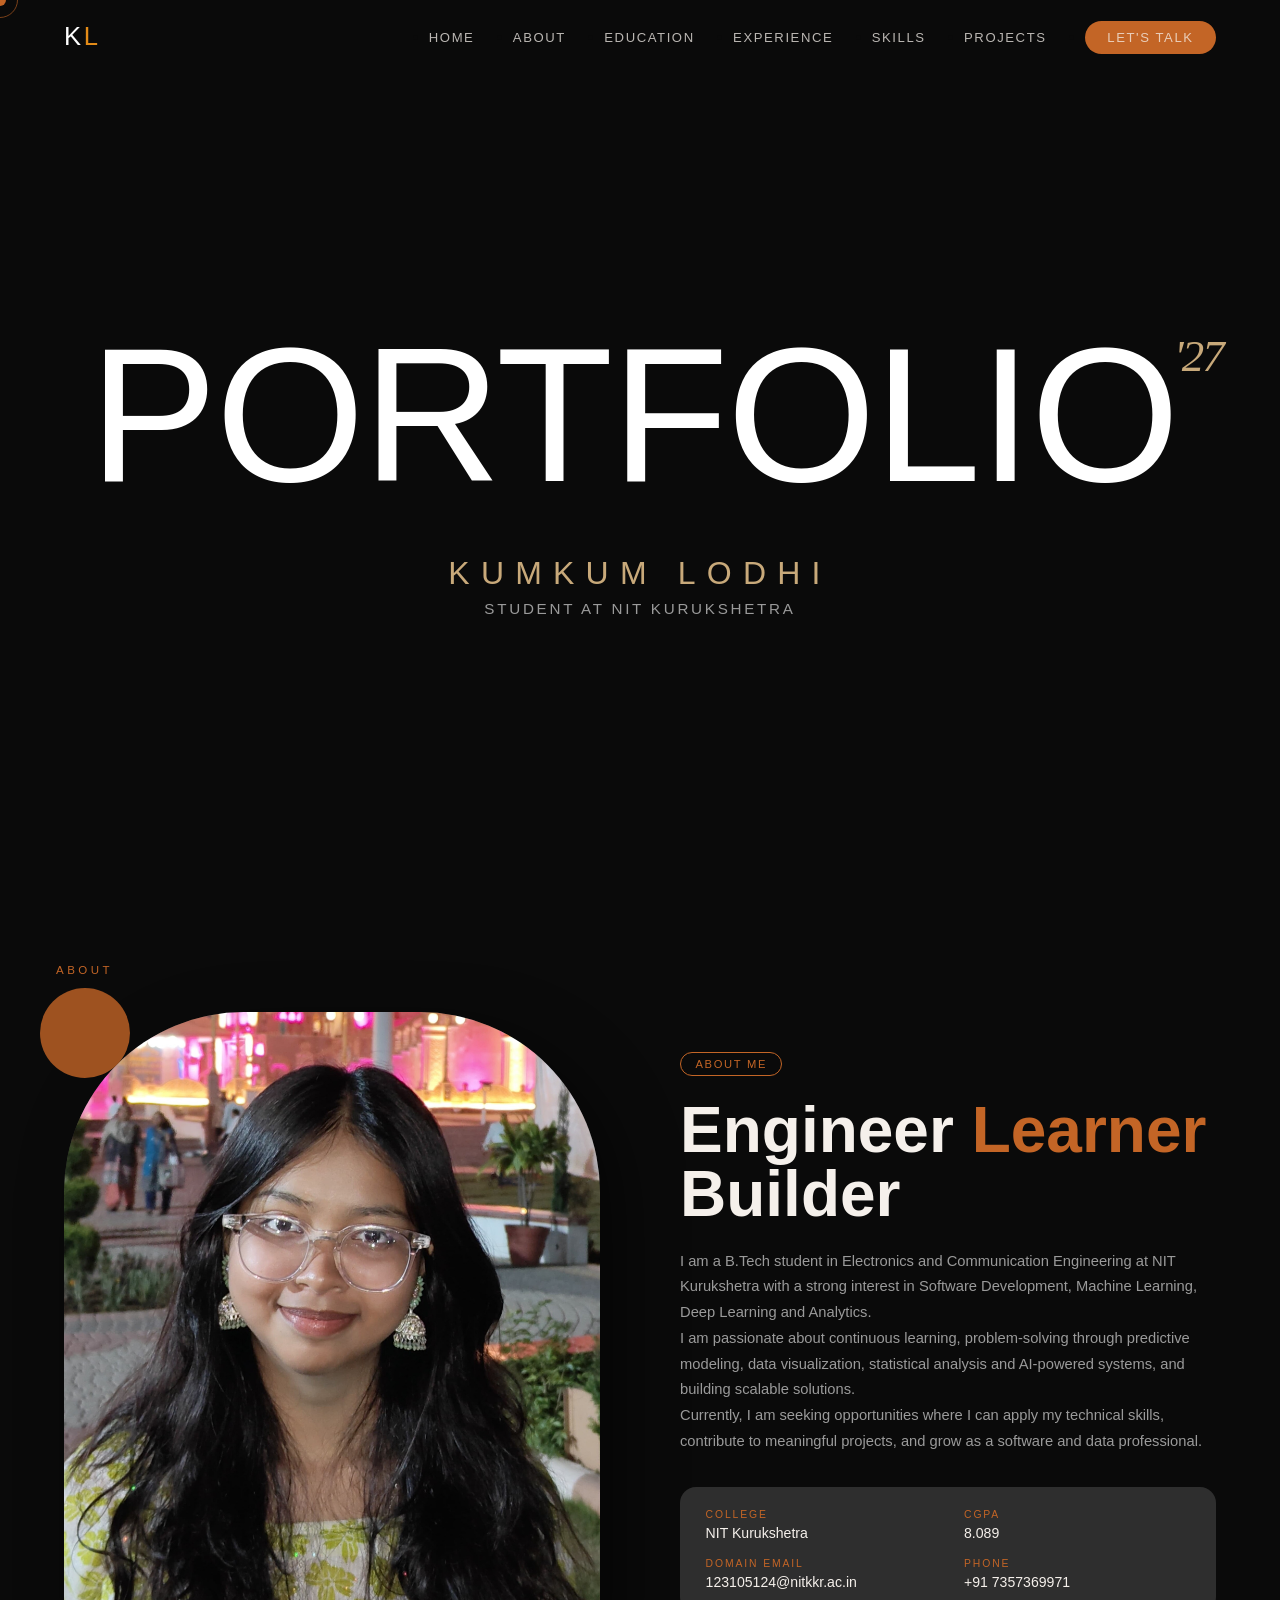
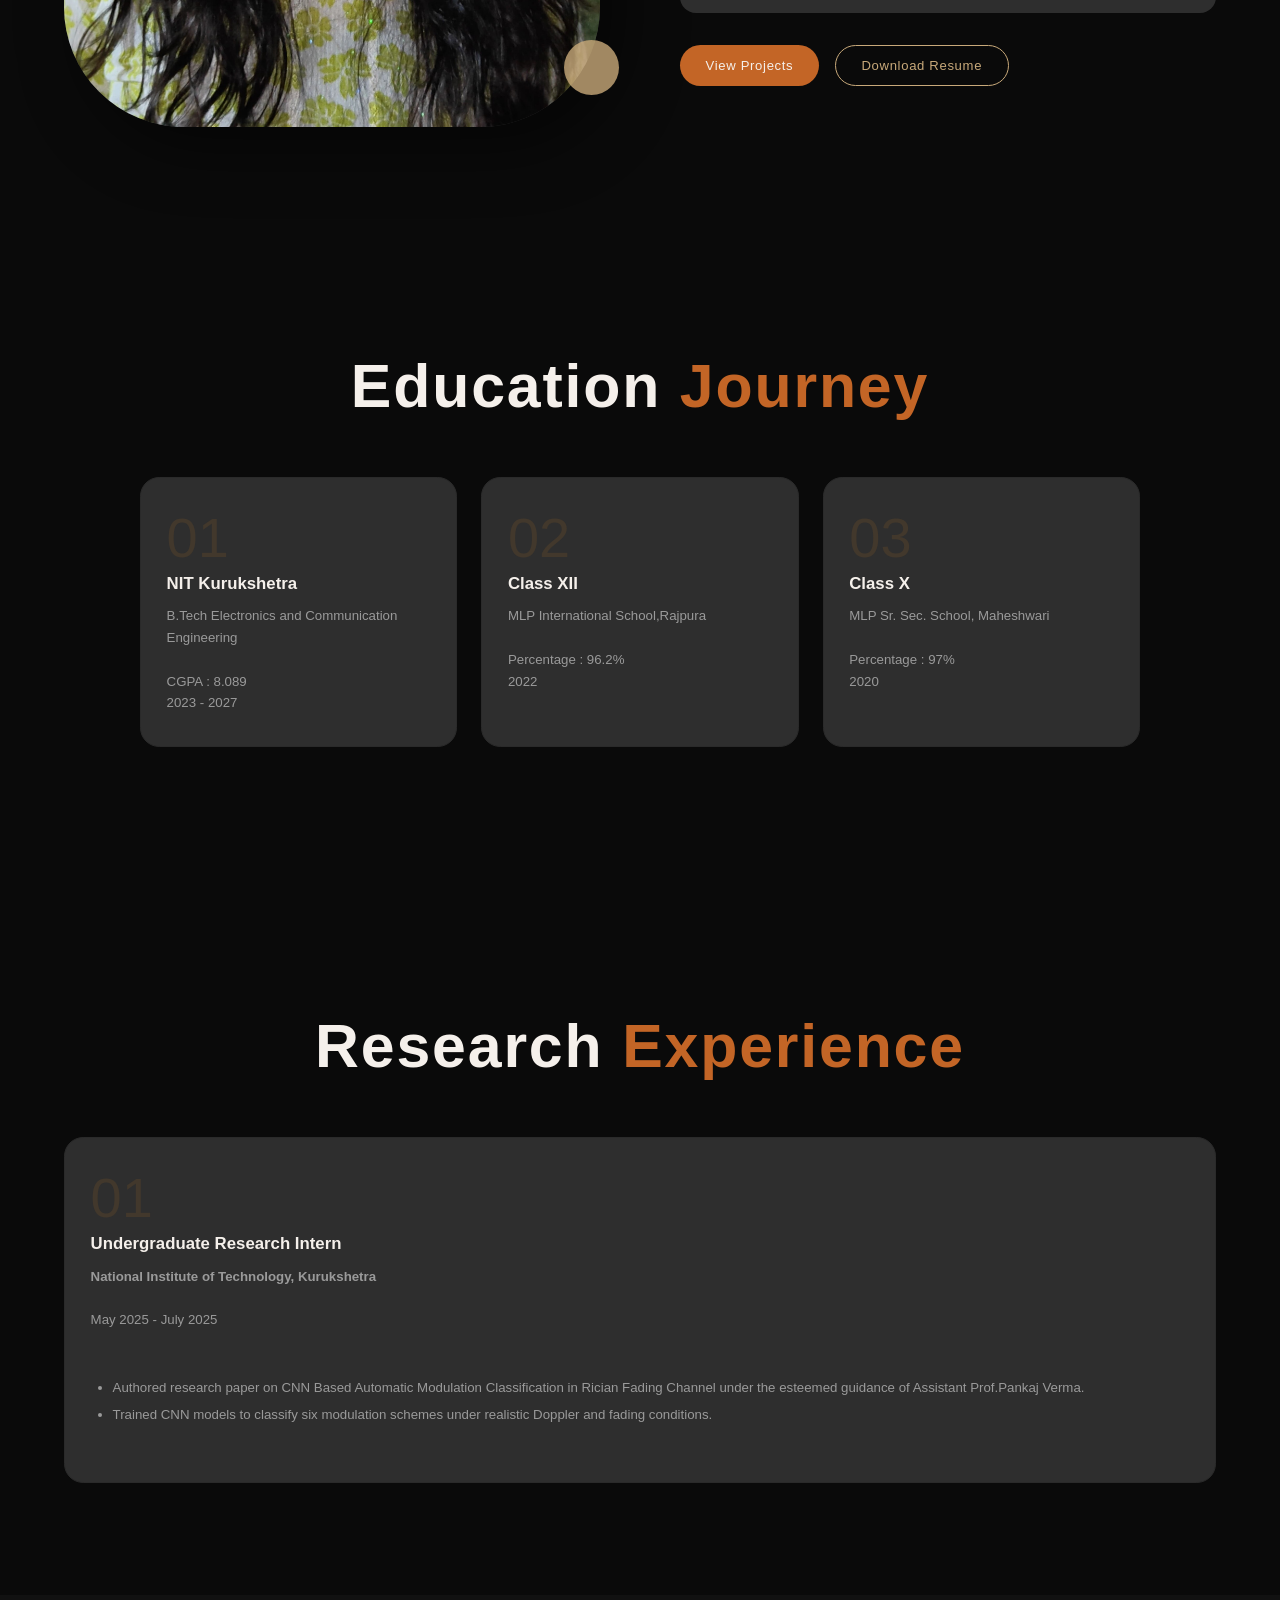
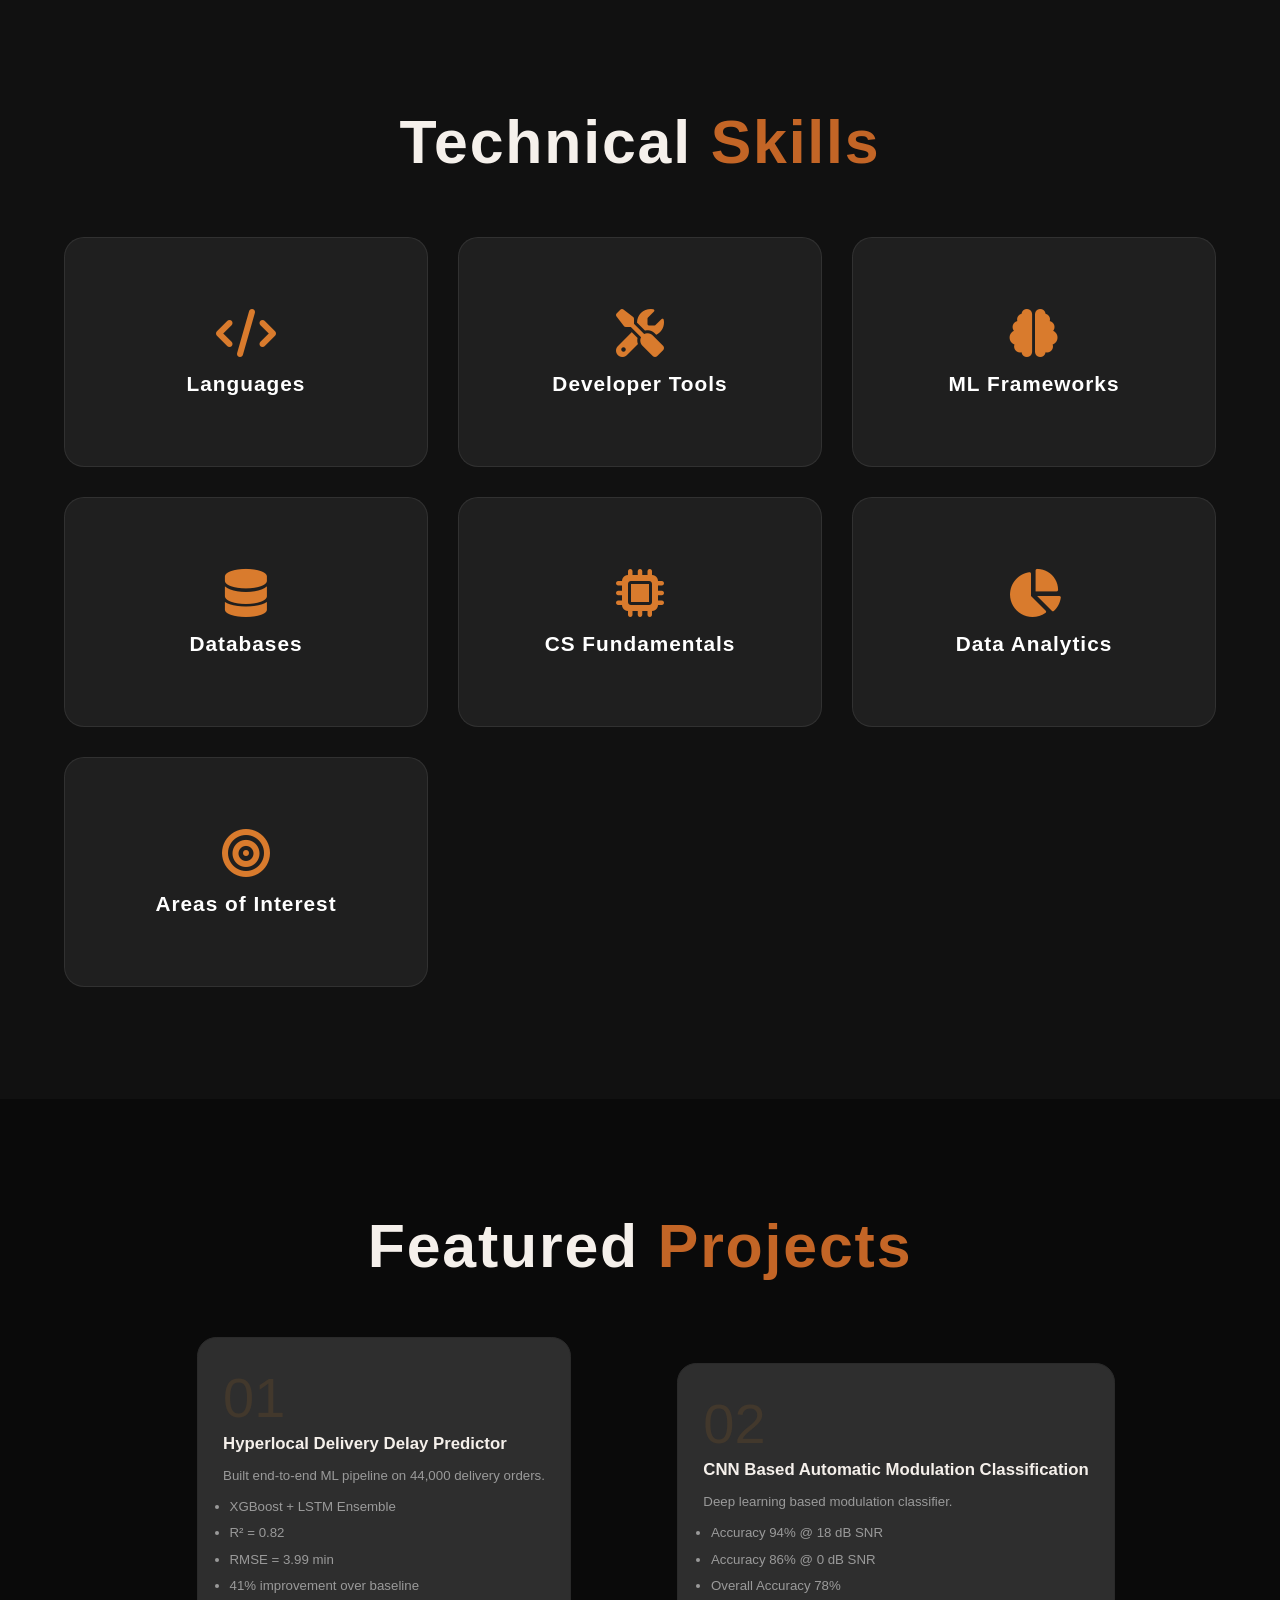
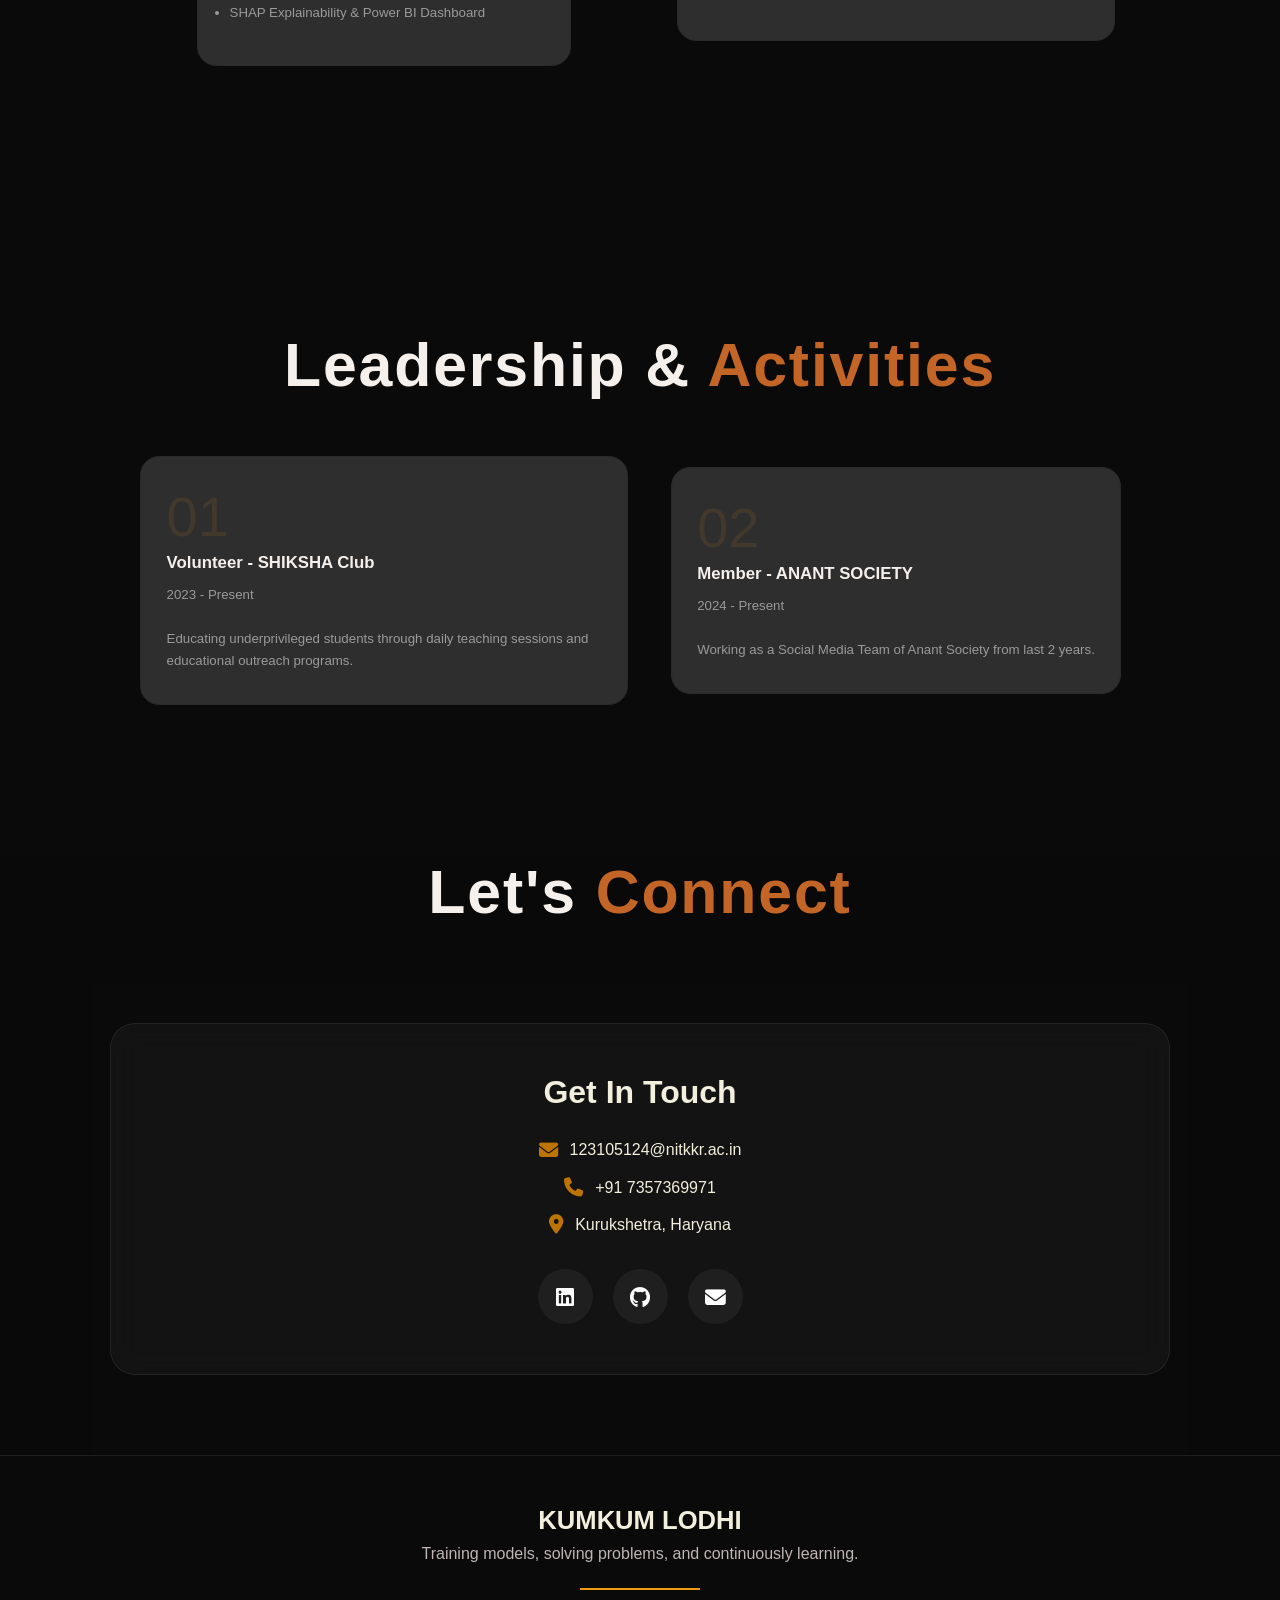
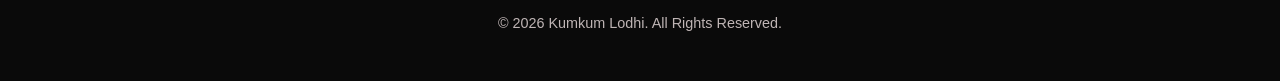
<file: index.html>
<!DOCTYPE html>
<html lang="en">

<head>
    <meta charset="UTF-8">
    <meta name="viewport" content="width=device-width, initial-scale=1.0">
    <title>Portfolio KUMKUM</title>
    <link rel="stylesheet" href="style.css">
    <link rel="stylesheet" href="https://cdnjs.cloudflare.com/ajax/libs/font-awesome/6.5.1/css/all.min.css">

</head>

<body>
    <!-- Cursor Design -->
    <div class="cursor" id="cursor"></div>
    <div class="cursor-ring" id="cursorRing"></div>

    <!-- Navbar -->
    <nav id="navbar">
        <a href="#hero" class="nav-logo">K<span>L</span></a>

        <ul class="nav-links">
            <li><a href="#hero">Home</a></li>
            <li><a href="#about">About</a></li>
            <li><a href="#education">Education</a></li>
            <li><a href="#experience">Experience</a></li>
            <li><a href="#skills">Skills</a></li>
            <li><a href="#projects">Projects</a></li>
            <li><a href="#contact" class="nav-cta">Let's Talk</a></li>
        </ul>
    </nav>

    <!-- Hero Section -->
    <section id="hero">
        <div class="hero-noise"></div>

        <div class="hero-title-wrap reveal">
            <div class="hero-title">
                <div class="col1">PORTFOLIO</div>
                <span class="title-year">'27</span>

            </div>

        </div>


        <p class="hero-name reveal">KUMKUM LODHI </p>

        <p class="hero-tagline">
            Student at NIT Kurukshetra
        </p>


    </section>
    <!--HERO -->



    <!-- ================= ABOUT ================= -->
    <section id="about">

        <div class="about-image-wrap reveal">
            <div class="about-photo-frame">
                <img src="images/kumkum porfolio pic.jpg" alt="Kumkum Lodhi" class="about-photo">
            </div>

            <div class="deco-circle deco-circle-1"></div>
            <div class="deco-circle deco-circle-2"></div>
        </div>

        <div class="about-content reveal">

            <div class="tag-pill">About Me</div>

            <h2 class="about-heading">
                Engineer
                <span> Learner</span>
                Builder
            </h2>

            <p class="about-text">
                I am a B.Tech student in Electronics and Communication Engineering
                at NIT Kurukshetra with a strong interest in Software Development,
                Machine Learning, Deep Learning and Analytics.

                <br>
                I am passionate about continuous learning, problem-solving through predictive modeling,
                data visualization, statistical analysis and AI-powered systems, and building scalable solutions.
                <br> Currently, I am seeking opportunities where I can apply my technical skills, contribute to
                meaningful projects, and grow as a software and data professional.
            </p>

            <div class="info-grid">

                <div class="info-item">
                    <label>College</label>
                    <span>NIT Kurukshetra</span>
                </div>

                <div class="info-item">
                    <label>CGPA</label>
                    <span>8.089</span>
                </div>

                <div class="info-item">
                    <label>Domain Email</label>
                    <span>123105124@nitkkr.ac.in</span>
                </div>

                <div class="info-item">
                    <label>Phone</label>
                    <span>+91 7357369971</span>
                </div>

            </div>

            <div class="btn-group">
                <a href="#projects" class="btn-primary">
                    View Projects
                </a>

                <a href="assests/DATA_SCIENTIST_RESUME.pdf" download class="btn-outline">
                    Download Resume
                </a>
            </div>

        </div>
    </section>

    <!-- ================= EDUCATION ================= -->
    <section id="education">

        <div class="section-header reveal">
            <h2 class="section-title">
                Education <span>Journey</span>
            </h2>
        </div>

        <div class="education-grid">

            <div class="education-card reveal">
                <div class="education-number">01</div>

                <div class="education-name">
                    NIT Kurukshetra
                </div>

                <div class="education-desc">
                    B.Tech Electronics and Communication Engineering
                    <br><br>
                    CGPA : 8.089
                    <br>
                    2023 - 2027
                </div>
            </div>

            <div class="education-card reveal">
                <div class="education-number">02</div>

                <div class="education-name">
                    Class XII
                </div>

                <div class="education-desc">
                    MLP International School,Rajpura
                    <br><br>
                    Percentage : 96.2%
                    <br>
                    2022
                </div>
            </div>

            <div class="education-card reveal">
                <div class="education-number">03</div>

                <div class="education-name">
                    Class X
                </div>

                <div class="education-desc">
                    MLP Sr. Sec. School, Maheshwari
                    <br><br>
                    Percentage : 97%
                    <br>
                    2020
                </div>
            </div>

        </div>

    </section>

    <!-- ================= EXPERIENCE ================= -->
    <section id="experience">

        <div class="section-header reveal">
            <h2 class="section-title">
                Research <span>Experience</span>
            </h2>
        </div>

        <div class="service-card-reveal">

            <div class="service-number">01</div>

            <div class="service-name">
                Undergraduate Research Intern
            </div>

            <div class="service-desc">

                <strong>
                    National Institute of Technology, Kurukshetra
                </strong>

                <br><br>

                May 2025 - July 2025

                <br><br>

                <ul class="lists">
                    <li>Authored research paper on CNN Based Automatic
                        Modulation Classification in Rician Fading Channel under the esteemed guidance of Assistant
                        Prof.Pankaj Verma. </li>
                    <li> Trained CNN models to classify six modulation
                        schemes under realistic Doppler and fading conditions.</li>
                </ul>



            </div>

        </div>

    </section>

    <!-- ================= SKILLS ================= -->
    <section id="skills">

        <div class="section-header reveal">
            <h2 class="section-title">
                Technical <span>Skills</span>
            </h2>
        </div>

        <div class="skills-grid">

            <!-- Languages -->
            <div class="skill-card">
                <div class="card-inner">
                    <div class="card-front">
                        <i class="fas fa-code"></i>
                        <h3>Languages</h3>
                    </div>

                    <div class="card-back">
                        <span>C++</span>
                        <span>Python</span>
                        <span>SQL</span>
                        <span>HTML</span>
                        <span>CSS</span>
                        <span>JavaScript</span>
                        <span>MATLAB</span>
                    </div>
                </div>
            </div>

            <!-- Developer Tools -->
            <div class="skill-card">
                <div class="card-inner">
                    <div class="card-front">
                        <i class="fas fa-tools"></i>
                        <h3>Developer Tools</h3>
                    </div>

                    <div class="card-back">
                        <span>Git</span>
                        <span>GitHub</span>
                        <span>Kaggle</span>
                        <span>Excel</span>
                        <span>PowerBI</span>
                        <span>FastAPI</span>
                    </div>
                </div>
            </div>

            <!-- ML Frameworks -->
            <div class="skill-card">
                <div class="card-inner">
                    <div class="card-front">
                        <i class="fas fa-brain"></i>
                        <h3>ML Frameworks</h3>
                    </div>

                    <div class="card-back">
                        <span>TensorFlow</span>
                        <span>Keras</span>
                        <span>PyTorch</span>
                        <span>Pandas</span>
                        <span>LSTM</span>
                    </div>
                </div>
            </div>

            <!-- Database -->
            <div class="skill-card">
                <div class="card-inner">
                    <div class="card-front">
                        <i class="fas fa-database"></i>
                        <h3>Databases</h3>
                    </div>

                    <div class="card-back">
                        <span>MySQL</span>
                    </div>
                </div>
            </div>

            <!-- CS Fundamentals -->
            <div class="skill-card">
                <div class="card-inner">
                    <div class="card-front">
                        <i class="fas fa-microchip"></i>
                        <h3>CS Fundamentals</h3>
                    </div>

                    <div class="card-back">
                        <span>OOPs</span>
                        <span>DBMS</span>
                        <span>Operating Systems</span>
                        <span>Computer Networks</span>
                    </div>
                </div>
            </div>

            <!-- Data Analytics -->
            <div class="skill-card">
                <div class="card-inner">
                    <div class="card-front">
                        <i class="fas fa-chart-pie"></i>
                        <h3>Data Analytics</h3>
                    </div>

                    <div class="card-back">
                        <span>Data Cleaning</span>
                        <span>Data Analysis</span>
                        <span>Visualization</span>
                        <span>Dashboarding</span>
                        <span>Reporting</span>
                    </div>
                </div>
            </div>

            <!-- Areas of Interest -->
            <div class="skill-card">
                <div class="card-inner">
                    <div class="card-front">
                        <i class="fas fa-bullseye"></i>
                        <h3>Areas of Interest</h3>
                    </div>

                    <div class="card-back">
                        <span>Machine Learning</span>
                        <span>Deep Learning</span>
                        <span>Trend Analysis</span>
                        <span>Statistical Analysis</span>
                        <span>Data Visualization</span>
                    </div>
                </div>
            </div>

        </div>

    </section>


    <!-- ================= PROJECTS ================= -->
    <section id="projects">

        <div class="section-header reveal">
            <h2 class="section-title">
                Featured <span>Projects</span>
            </h2>
        </div>

        <div class="services-grid">

            <!-- Project 1 -->

            <div class="service-card-reveal">

                <div class="service-number">01</div>

                <div class="service-name">
                    Hyperlocal Delivery Delay Predictor
                </div>

                <div class="service-desc">

                    Built end-to-end ML pipeline on
                    44,000 delivery orders.

                    <ul class="lists">
                        <li> XGBoost + LSTM Ensemble</li>
                        <li> R² = 0.82</li>
                        <li>RMSE = 3.99 min</li>
                        <li>41% improvement over baseline</li>
                        <li>SHAP Explainability & Power BI Dashboard</li>


                    </ul>

                </div>

            </div>

            <!-- Project 2 -->

            <div class="service-card-reveal">

                <div class="service-number">02</div>

                <div class="service-name">
                    CNN Based Automatic Modulation Classification
                </div>

                <div class="service-desc">

                    Deep learning based modulation classifier.

                    <ul class="lists">
                        <li> Accuracy 94% @ 18 dB SNR</li>
                        <li> Accuracy 86% @ 0 dB SNR</li>
                        <li>Overall Accuracy 78%</li>
                    </ul>
                </div>

            </div>

        </div>

    </section>


    <!-- ================= LEADERSHIP ================= -->
    <section id="leadership">

        <div class="section-header reveal">

            <h2 class="section-title">
                Leadership & <span>Activities</span>
            </h2>

        </div>
        <div class="services-grid">

            <div class="service-card-reveal leadership-card">

                <div class="service-number">01</div>

                <div class="service-name">
                    Volunteer - SHIKSHA Club
                </div>

                <div class="service-desc">

                    2023 - Present

                    <br><br>

                    Educating underprivileged students through
                    daily teaching sessions and educational
                    outreach programs.

                </div>

            </div>

            <div class="service-card-reveal" style="max-width:900px;margin:auto;">

                <div class="service-number">02</div>

                <div class="service-name">
                    Member - ANANT SOCIETY
                </div>

                <div class="service-desc">

                    2024 - Present

                    <br><br>

                    Working as a Social Media Team of Anant Society from last 2 years.

                </div>

            </div>
        </div>

    </section>
    <!-- ================= CONTACT ================= -->
    <section id="contact">

        <div class="section-header reveal">
            <h2 class="section-title">
                Let's <span>Connect</span>
            </h2>
        </div>

        <div class="contact-container">

            <div class="contact-card reveal">

                <h3>Get In Touch</h3>


                <div class="contact-info">

                    <div class="contact-item">
                        <i class="fas fa-envelope"></i>
                        <span>123105124@nitkkr.ac.in</span>
                    </div>

                    <div class="contact-item">
                        <i class="fas fa-phone"></i>
                        <span>+91 7357369971</span>
                    </div>

                    <div class="contact-item">
                        <i class="fas fa-location-dot"></i>
                        <span>Kurukshetra, Haryana</span>
                    </div>

                </div>

                <div class="social-links">

                    <a href="https://linkedin.com" target="_blank">
                        <i class="fab fa-linkedin"></i>
                    </a>

                    <a href="https://github.com" target="_blank">
                        <i class="fab fa-github"></i>
                    </a>

                    <a href="mailto:123105124@nitkkr.ac.in">
                        <i class="fas fa-envelope"></i>
                    </a>

                </div>

            </div>

        </div>

    </section>

    <!-- ================= FOOTER ================= -->
    <footer class="footer" id='footer'>

        <div class="footer-content">

            <h3>KUMKUM LODHI</h3>

            <p>
                Training models, solving problems, and continuously learning.
            </p>

            <div class="footer-line"></div>

            <p class="copyright">
                © 2026 Kumkum Lodhi. All Rights Reserved.
            </p>

        </div>

    </footer>

    <script src="script.js"></script>

</body>


</html>
</file>
<file: style.css>
/* ── CSS Variables ── */
:root {
  --black:     #0a0a0a;
  --white:     #f5f0eb;
  --cream:     #e8ddd0;
  --accent:    #c8a97a;
  --orange:    #c36526;
  --dark-gray: #1a1a1a;
  --mid-gray:  #2e2e2e;
  --text-light:#9a9a9a;
}

/* ── Reset & Base ── */
*, *::before, *::after {
  margin: 0;
  padding: 0;
  box-sizing: border-box;
}

html {
  scroll-behavior: smooth;
}

body {
  font-family: 'Space Grotesk', sans-serif;
  background: var(--white);
  color: var(--black);
  cursor: none;
  overflow-x: hidden;
}

/* ══════════════════════════════════════════
   CUSTOM CURSOR
   ══════════════════════════════════════════ */
.cursor {
  width: 12px;
  height: 12px;
  background: var(--orange);
  border-radius: 50%;
  position: fixed;
  top: 0;
  left: 0;
  pointer-events: none;
  z-index: 9999;
  transform: translate(-50%, -50%);
  transition: transform 0.1s ease;
}

.cursor-ring {
  width: 36px;
  height: 36px;
  border: 1.5px solid var(--orange);
  border-radius: 50%;
  position: fixed;
  top: 0;
  left: 0;
  pointer-events: none;
  z-index: 9998;
  transform: translate(-50%, -50%);
  transition: all 0.18s ease;
  opacity: 0.6;
}

/* ══════════════════════════════════════════
   NAVBAR
   ══════════════════════════════════════════ */
nav {
  position: fixed;
  top: 0;
  left: 0;
  right: 0;
  z-index: 100;
  display: flex;
  align-items: center;
  justify-content: space-between;
  padding: 1.4rem 4rem;
  transition: background 0.6s, padding 0.6s;
}


.nav-logo {
  font-family: 'Bebas Neue', sans-serif;
  font-size: 1.6rem;
  letter-spacing: 0.1em;
  color: white;
  text-decoration: none;
}

.nav-logo span {
  color: rgb(228, 140, 24);
}

.nav-links {
  display: flex;
  gap: 2.4rem;
}

.nav-links a {
  color: rgba(245, 240, 235, 0.75);
  text-decoration : none;
  font-size: 0.82rem;
  letter-spacing: 0.12em;
  text-transform: uppercase;
  font-weight: 500;
  transition: color 0.25s;
  position: relative;
}

.nav-links a::after {
  content: '';
  position: absolute;
  bottom: -3px;
  left: 0;
  right: 0;
  height: 1px;
  background: var(--orange);
  transform: scaleX(0);
  transform-origin: left;
  transition: transform 0.3s ease;
}

.nav-links a:hover {
  color: var(--white);
}

.nav-links a:hover::after {
  transform: scaleX(1);
}

.nav-cta {
  background: var(--orange) ;
  color: white;
  padding: 0.55rem 1.4rem;
  border-radius: 2rem;
  font-size: 0.8rem ;
  letter-spacing: 0.08em ;
  transition: background 0.25s, transform 0.2s !;
}

.nav-cta:hover {
  background: #d44e1a !;
  transform: translateY(-1px);
}

.nav-cta::after {
  display: none !;
}

/* ══════════════════════════════════════════
   HERO SECTION
   ══════════════════════════════════════════ */
#hero {
  min-height: 100vh;
  background: var(--black);
  display: flex;
  flex-direction: column;
  align-items: center;
  justify-content: center;
  position: relative;
  overflow: hidden;
  padding: 6rem 2rem 3rem;
}

/* Subtle noise texture overlay */
.hero-noise {
  position: absolute;
  inset: 0;
  pointer-events: none;
  z-index: 0;
}

.hero-title-wrap {
  position: relative;
  z-index: 2;
  text-align: center;
  line-height: 0.88;
}

.hero-title {
  font-family: 'Bebas Neue', sans-serif;
  font-size: clamp(4.5rem, 15vw, 15rem);
  color: white;
  letter-spacing: -0.01em;
  display: grid;
  grid-template-columns: auto auto auto;
  align-items: end;
  gap: 0 0.4rem;
}

.hero-title .col1 { 
text-align: right; }


.title-year {
  font-family: 'Instrument Serif', serif;
  font-size: clamp(1.2rem, 3.5vw, 3rem);
  color: var(--accent);
  font-style: italic;
  position: absolute;
  top: 0.4rem;
  right: -2rem;
}

.hero-name {
  font-family: 'Bebas Neue', sans-serif;
  font-size: clamp(1rem, 2.8vw, 2rem);
  letter-spacing: 0.35em;
  color: var(--accent);
  margin-top: 3.5rem;
  position: relative;
  z-index: 2;
}

.hero-tagline {
  font-size: clamp(0.78rem, 1.3vw, 0.95rem);
  color: var(--text-light);
  letter-spacing: 0.18em;
  text-transform: uppercase;
  margin-top: 0.5rem;
  position: relative;
  z-index: 2;
}


/* ══════════════════════════════════════════
   ABOUT SECTION
   ══════════════════════════════════════════ */
#about {
  background: var(--black);
  padding: 7rem 4rem;
  display: grid;
  grid-template-columns: 1fr 1fr;
  gap: 5rem;
  align-items: center;
  position: relative;
}

/* "ABOUT" label top-left */
#about::before {
  content: 'ABOUT';
  position: absolute;
  top: 4rem;
  left: 3.5rem;
  font-family: 'Bebas Neue', sans-serif;
  font-size: 0.72rem;
  letter-spacing: 0.3em;
  color: var(--orange);
}

.about-image-wrap {
  position: relative;
}

.about-photo-frame {
  width: 100%;
  aspect-ratio: 3 / 4;
  background: var(--mid-gray);
  border-radius: 180px 180px 120px 120px;
  overflow: hidden;
  position: relative;
  box-shadow: 20px 20px 60px rgba(0, 0, 0, 0.5);
}

.about-photo-frame img {
  width: 100%;
  height: 100%;
  object-fit: cover;
}


/* Decorative circles */
.deco-circle {
  position: absolute;
  border-radius: 50%;
  pointer-events: none;
}

.deco-circle-1 {
  width: 90px;
  height: 90px;
  background: var(--orange);
  top: -1.5rem;
  left: -1.5rem;
  opacity: 0.8;
}

.deco-circle-2 {
  width: 55px;
  height: 55px;
  background: var(--accent);
  bottom: 2rem;
  right: -1.2rem;
  opacity: 0.8;
}

.about-content {
  color: var(--white);
}

.tag-pill {
  display: inline-block;
  border: 1px solid var(--orange);
  color: var(--orange);
  font-size: 0.7rem;
  letter-spacing: 0.15em;
  text-transform: uppercase;
  padding: 0.3rem 0.9rem;
  border-radius: 2rem;
  margin-bottom: 1.4rem;
}

.about-heading {
  font-family: 'Bebas Neue', sans-serif;
  font-size: clamp(2.4rem, 5vw, 4.2rem);
  line-height: 1;
  margin-bottom: 1.4rem;
}

.about-heading span {
  color: var(--orange);
}

.about-text {
  color: var(--text-light);
  font-size: 0.92rem;
  line-height: 1.75;
  margin-bottom: 2rem;
}

.info-grid {
  display: grid;
  grid-template-columns: 1fr 1fr;
  gap: 1rem 2rem;
  background: var(--mid-gray);
  border-radius: 1rem;
  padding: 1.4rem 1.6rem;
  margin-bottom: 2rem;
}

.info-item label {
  display: block;
  font-size: 0.65rem;
  letter-spacing: 0.18em;
  text-transform: uppercase;
  color: var(--orange);
  margin-bottom: 0.25rem;
}

.info-item span {
  font-size: 0.88rem;
  color: var(--white);
}

/* Shared Buttons */
.btn-group {
  display: flex;
  gap: 1rem;
  flex-wrap: wrap;
}

.btn-primary {
  background: var(--orange);
  color: var(--white);
  padding: 0.75rem 1.6rem;
  border-radius: 2rem;
  font-size: 0.82rem;
  font-weight: 500;
  font-family: 'Space Grotesk', sans-serif;
  letter-spacing: 0.05em;
  text-decoration: none;
  display: inline-flex;
  align-items: center;
  gap: 0.5rem;
  border: none;
  cursor: pointer;
  transition: background 0.25s, transform 0.2s;
}

.btn-primary:hover {
  background: #d44e1a;
  transform: translateY(-2px);
}

.btn-outline {
  border: 1px solid var(--accent);
  color: var(--accent);
  padding: 0.75rem 1.6rem;
  border-radius: 2rem;
  font-size: 0.82rem;
  font-family: 'Space Grotesk', sans-serif;
  letter-spacing: 0.05em;
  text-decoration: none;
  display: inline-flex;
  align-items: center;
  gap: 0.5rem;
  transition: background 0.25s, color 0.25s, transform 0.2s;
}

.btn-outline:hover {
  background: var(--accent);
  color: var(--black);
  transform: translateY(-2px);
}

/* ══════════════════════════════════════════
   SKILLS SECTION
   ══════════════════════════════════════════ */

   .section-title {
  font-family: 'Bebas Neue', sans-serif;
  font-size: clamp(2.2rem, 5vw, 3.8rem);
  color: var(--white);
  letter-spacing: 0.03em;
}

.section-title span {
  color: var(--orange);
} 

#skills {
  background: #111;
  padding: 7rem 4rem;
}

.section-header {
  text-align: center;
  margin-bottom: 3.5rem;
}

.skills-grid{
    display:grid;
    grid-template-columns:repeat(auto-fit,minmax(280px,1fr));
    gap:30px;
    margin-top:60px;
}

.skill-card{
    height:230px;
    perspective:1200px;
    cursor:pointer;
}

.card-inner{
    width:100%;
    height:100%;
    position:relative;
    transform-style:preserve-3d;
    transition:transform .8s ease;
}

.skill-card:hover .card-inner{
    transform:rotateY(180deg);
}

.card-front,
.card-back{
    position:absolute;
    width:100%;
    height:100%;
    border-radius:20px;
    backface-visibility:hidden;
}

/* FRONT */

.card-front{
    background:#1f1f1f;
    border:1px solid rgba(255,255,255,0.08);

    display:flex;
    flex-direction:column;
    justify-content:center;
    align-items:center;

    transition:0.4s ease;
}

.skill-card:hover .card-front{
    border-color:#d97b2d;
    box-shadow:
    0 0 15px rgba(217,123,45,.3),
    0 0 30px rgba(217,123,45,.2);
}

.card-front i{
    font-size:3rem;
    color:#d97b2d;
    margin-bottom:15px;
}

.card-front h3{
    color:white;
    font-size:1.3rem;
    letter-spacing:1px;
}

/* BACK */

.card-back{
    transform:rotateY(180deg);

    background:linear-gradient(
    135deg,
    #222,
    #2d2d2d
    );

    padding:20px;

    display:flex;
    flex-wrap:wrap;
    justify-content:center;
    align-content:center;
    gap:12px;
}

.card-back span{
    padding:8px 14px;
    border-radius:50px;

    border:1px solid #d97b2d;
    color:#d97b2d;

    font-size:.9rem;
    font-weight:600;

    transition:.3s ease;
}

.card-back span:hover{
    background:#d97b2d;
    color:white;
    transform:scale(1.1);
}

/* Floating animation */

.skill-card{
    animation:floatCard 5s ease-in-out infinite;
}

.skill-card:nth-child(2){
    animation-delay:.5s;
}

.skill-card:nth-child(3){
    animation-delay:1s;
}

.skill-card:nth-child(4){
    animation-delay:1.5s;
}

.skill-card:nth-child(5){
    animation-delay:2s;
}

.skill-card:nth-child(6){
    animation-delay:2.5s;
}

.skill-card:nth-child(7){
    animation-delay:3s;
}

@keyframes floatCard{
    0%,100%{
        transform:translateY(0);
    }

    50%{
        transform:translateY(-8px);
    }
}

.card-inner.flip{
    transform:rotateY(180deg);
}
/* ══════════════════════════════════════════
   Education SECTION
   ══════════════════════════════════════════ */
#education {
  background: var(--black);
  padding: 7rem 4rem;
}

.education-grid {
  display: grid;
  grid-template-columns: repeat(3, 1fr);
  gap: 1.5rem;
  max-width: 1000px;
  margin: 0 auto 2.5rem;
}



.education-card {
  background: var(--mid-gray);
  border: 1px solid #2a2a2a;
  border-radius: 1.2rem;
  padding: 2rem 1.6rem;
  position: relative;
  overflow: hidden;
  transition: transform 0.35s, border-color 0.35s;
  cursor: default;
}

/* Animated top border on hover */
.education-card::before {
  content: '';
  position: absolute;
  top: 0;
  left: 0;
  right: 0;
  height: 3px;
  background: linear-gradient(to right, var(--orange), var(--accent));
  transform: scaleX(0);
  transform-origin: left;
  transition: transform 0.4s ease;
}

.education-card:hover {
  transform: translateY(-8px);
  border-color: #444;
}

.education-card:hover::before {
  transform: scaleX(1);
}

.education-number {
  font-family: 'Bebas Neue', sans-serif;
  font-size: 3.5rem;
  color: #42382c;
  line-height: 1;
  margin-bottom: 0.5rem;
  transition: color 0.3s, opacity 0.3s;
}

.education-card:hover .service-card-hover {
  color: var(--orange);
  opacity: 0.2;
}

.education-name {
  color: var(--white);
  font-size: 1.05rem;
  font-weight: 600;
  margin-bottom: 0.7rem;
}

.education-desc {
  color: var(--text-light);
  font-size: 0.83rem;
  line-height: 1.65;
}



/* ══════════════════════════════════════════
   EXPERIENCE SECTION
   ══════════════════════════════════════════ */
#experience {
  background: var(--black);
  padding: 7rem 4rem;
}



.service-card-reveal{
  background: var(--mid-gray);
  border: 1px solid #2a2a2a;
  margin:auto;
  border-radius: 1.2rem;
  padding: 2rem 1.6rem;
  position: relative;
  overflow: hidden;
  transition: transform 0.35s, border-color 0.35s;
  cursor: default;
}

/* Animated top border on hover */
.service-card-reveal::before {
  content: '';
  position: absolute;
  top: 0;
  left: 0;
  right: 0;
  height: 3px;
  background: linear-gradient(to right, var(--orange), var(--accent));
  transform: scaleX(0);
  transform-origin: left;
  transition: transform 0.4s ease;
}

/* .service-card-reveal:hover {
  transform: translateY(-8px);
  
} */

.service-card-reveal:hover::before {
  transform: scaleX(1);
}

.service-number {
  font-family: 'Bebas Neue', sans-serif;
  font-size: 3.5rem;
  color: #42382c;
  line-height: 1;
  margin-bottom: 0.5rem;
  transition: color 0.3s, opacity 0.3s;
}

/* .service-card-reveal:hover  {
  color: var(--orange);
  opacity: 0.2;
} */

.service-name {
  color: var(--white);
  font-size: 1.05rem;
  font-weight: 600;
  margin-bottom: 0.7rem;
}

.service-desc {
  color: var(--text-light);
  font-size: 0.83rem;
  line-height: 1.65;
}

.services-grid {
  display: grid;
  grid-template-columns: repeat(2, 1fr);
  gap: 1.5rem;
  max-width: 1000px;
  margin: 0 auto 2.5rem;

}

.lists{
  padding: 2%;
  line-height: 2;
}




#projects, #leadership{
  background-color: #0a0a0a;
  padding: 7rem 4rem;
}


/* ══════════════════════════════════════════
   SCROLL REVEAL ANIMATION
   ══════════════════════════════════════════ */
.reveal {
  opacity: 0;
  transform: translateY(30px);
  transition: opacity 0.7s ease, transform 0.7s ease;
}

.reveal.visible {
  opacity: 1;
  transform: translateY(0);
}

/* ══════════════════════════════════════════
   RESPONSIVE — TABLET & MOBILE
   ══════════════════════════════════════════ */
@media (max-width: 1100px) {
  .footer-grid {
    grid-template-columns: 1fr 1fr;
    gap: 2.5rem;
  }
}

@media (max-width: 900px) {
  /* Navbar */
  nav          { padding: 1.2rem 2rem; }
  nav.scrolled { padding: 0.9rem 2rem; }
  .nav-links   { gap: 1.4rem; }

  /* Hero title stacks */
  .hero-title {
    grid-template-columns: 1fr;
    text-align: center;
  }
  .hero-title .col1,
  .hero-title .col2,
  .hero-title .col3 { text-align: center; }

  /* About */
  #about {
    grid-template-columns: 1fr;
    gap: 3rem;
    padding: 5rem 2rem;
  }
  .about-image-wrap { max-width: 320px; margin: 0 auto; }

  /* Skills */
  #skills          { padding: 5rem 2rem; }
  .skills-grid     { grid-template-columns: repeat(2, 1fr); }

  /* Services */
  #education        { padding: 5rem 2rem; }
  .education-grid , .service-grid  { grid-template-columns: 1fr; }

  /* Testimonials */
  #experience    { padding: 5rem 2rem; }
  /* .Experience-grid      { grid-template-columns: 1fr; } */

  /* Footer */
  footer           { padding: 3rem 2rem 1.5rem; }
  .footer-grid     { grid-template-columns: 1fr 1fr; gap: 2rem; }
}

@media (max-width: 560px) {
  .nav-links        { gap: 1rem; }
  .footer-grid      { grid-template-columns: 1fr; }
  .footer-bottom    { flex-direction: column; gap: 0.8rem; text-align: center; }
  .skills-grid      { grid-template-columns: repeat(2, 1fr); }
}

/* ================= CONTACT ================= */
#contact {
  background-color: #090909;
}
.contact-container{
    max-width:1100px;
    background-color: var(--black);
    margin:auto;
    padding:40px 20px 80px;
}

.contact-card{
    background:rgba(255,255,255,0.04);
    backdrop-filter:blur(15px);
    border:1px solid rgba(255,255,255,0.08);
    border-radius:25px;
    padding:50px;
    text-align:center;
    transition:.4s;
}

.contact-card:hover{
    transform:translateY(-8px);
    box-shadow:0 20px 40px rgba(0,0,0,.25);
}

.contact-card h3{
    font-size:2rem;
    margin-bottom:15px;
    color: rgb(243, 239, 221);
}

/* .contact-card p{
    color:#090909;
    line-height:1.8;
} */

.contact-info{
    margin-top:30px;
    display:flex;
    flex-direction:column;
    gap:18px;
     color: rgb(243, 239, 221);
}

.contact-item{
    display:flex;
    justify-content:center;
    align-items:center;
    gap:12px;
    font-size:1rem;
}

.contact-item i{
    font-size:1.2rem;
    color:#be7405;
}

.social-links{
    margin-top:35px;
    display:flex;
    justify-content:center;
    gap:20px;
}

.social-links a{
    width:55px;
    height:55px;
    display:flex;
    justify-content:center;
    align-items:center;
    border-radius:50%;
    background:rgba(255,255,255,.05);
    text-decoration:none;
    color:white;
    font-size:1.3rem;
    transition:.4s;
}

.social-links a:hover{
    transform:translateY(-8px) scale(1.1);
    background:#e29507;
    color:black;
}

/* ================= FOOTER ================= */
#footer{
  background-color: var(--black);
}
.footer{
    padding:50px 20px;
    text-align:center;
    border-top:1px solid rgba(255,255,255,.08);
    background:rgba(255,255,255,.02);
}

.footer-content h3{
    font-size:1.6rem;
    margin-bottom:10px;
     color: rgb(243, 239, 221);
}

.footer-content p{
    color:#bfb5b5;
   
}

.footer-line{
    width:120px;
    height:2px;
    background:#ee9b0d;
    margin:25px auto;
    
}

.copyright{
    font-size:.9rem;
    color:#8a8a8a;
}

/* Mobile */

@media(max-width:768px){

.contact-card{
    padding:30px 20px;
}

.contact-item{
    font-size:.9rem;
    flex-direction:column;
}

.social-links{
    gap:12px;
}

}
</file>
